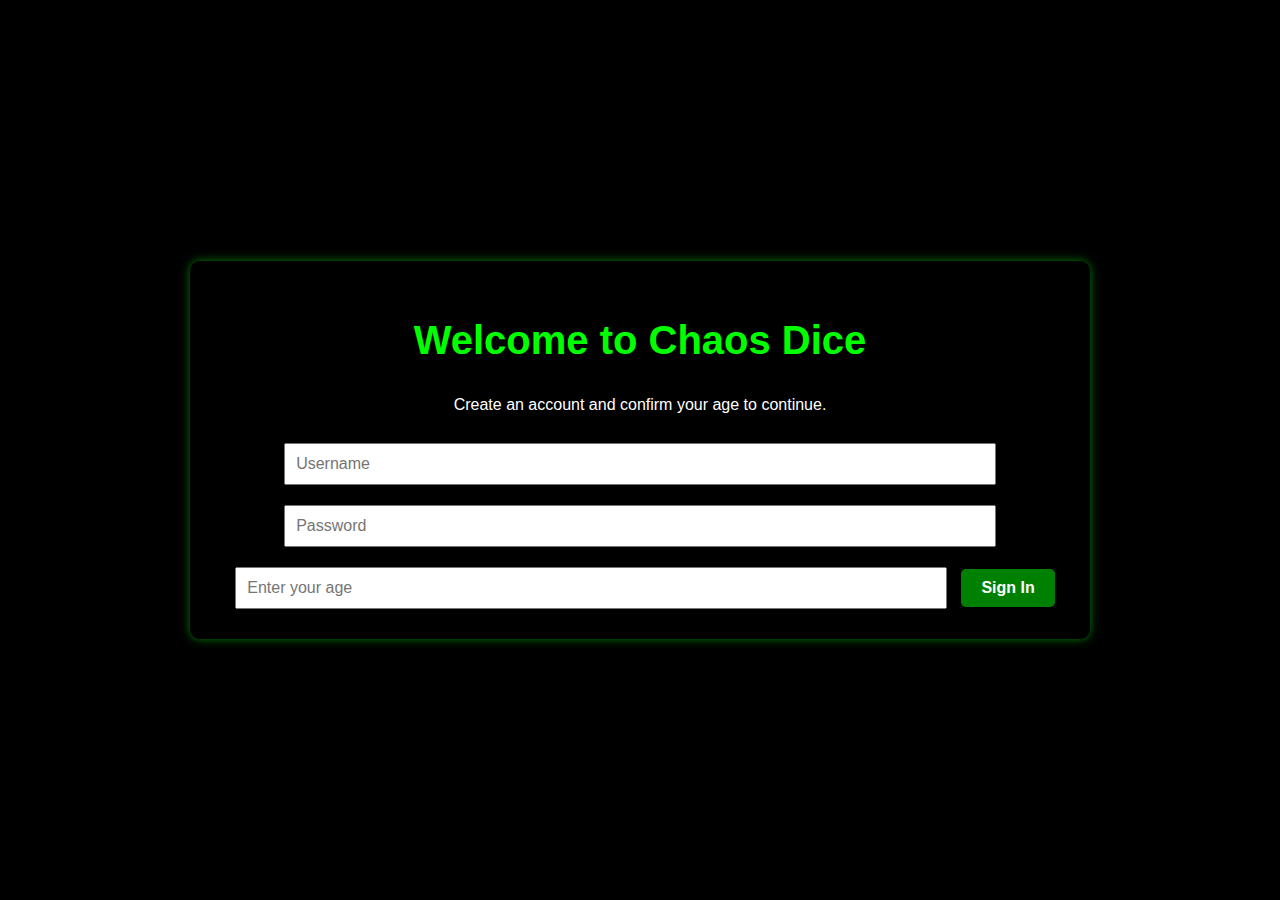
<file: index.html>
<!DOCTYPE html>
<html lang="en">
<head>
    <meta charset="UTF-8">
    <meta name="viewport" content="width=device-width, initial-scale=1.0">
    <title>Chaos Dice - Home</title>
    <link rel="icon" href="https://media-hosting.imagekit.io//90bf132282e44d93/logo.png?Expires=1835364590&Key-Pair-Id=K2ZIVPTIP2VGHC&Signature=1eJBhFC0NUbglSYNEPHwkoDNNHsv3DXCylVlMym3OWBcwJl-sRJovTCkU2r8GvfZui8mirO8aByFabbj-fkRtal1cbLci0IvlZk1JNCgOdLO6hjTfJyIH2e4~l4mJzlNEPrUdzVV8cZf41Ao1uWy1Daugni~rT~rHBn3NbzplBg-dutu1tD9-1Jx-jnXJJqF7XUcwwjR7equiZ0HQcch8KUT6YsBP6q4GnwgKhw6XfaUsPXfJOjrzr20E8srNCWThcnUAuQPBCOrONZ1awdwY5-zoFoU1i72FUFDsbLKZY2nQ5fibqV58OR2SxKjBaK7s6W8apJhQuXMBoL0EJc8rQ__" type="image/png">
    <link rel="stylesheet" href="styles.css">
</head>
<body>
    <script>
        
        if (localStorage.getItem("verified") !== "true") {
            window.location.href = "welcome.html";
        }
    </script>

    
    <div class="wallet-container">
        <p><strong>Wallet:</strong> $<span id="walletAmount">0</span> | <strong>User:</strong> <span id="username">Guest</span></p>
        <button class="logout-btn" onclick="logout()">Logout</button>
    </div>

    
    <div class="container">
        <h1>Welcome to Chaos Dice</h1>
        <p>Get ready for some chaotic fun! Buy your Chaos Dice pack and roll your fate.</p>
        <a href="shop.html">
            <button id="shopButton">Go to the Shop</button>
        </a>
    </div>

    <script>
        
        document.addEventListener("DOMContentLoaded", function () {
            const walletDisplay = document.getElementById("walletAmount");
            const usernameDisplay = document.getElementById("username");

            let walletAmount = localStorage.getItem("wallet") ? parseInt(localStorage.getItem("wallet"), 10) : 100;
            let username = localStorage.getItem("username") || "Guest";

            walletDisplay.textContent = walletAmount;
            usernameDisplay.textContent = username;
        });

        
        function logout() {
            localStorage.removeItem("verified");
            window.location.href = "welcome.html";
        }
    </script>

    <script src="script.js"></script>
</body>
</html>
</file>
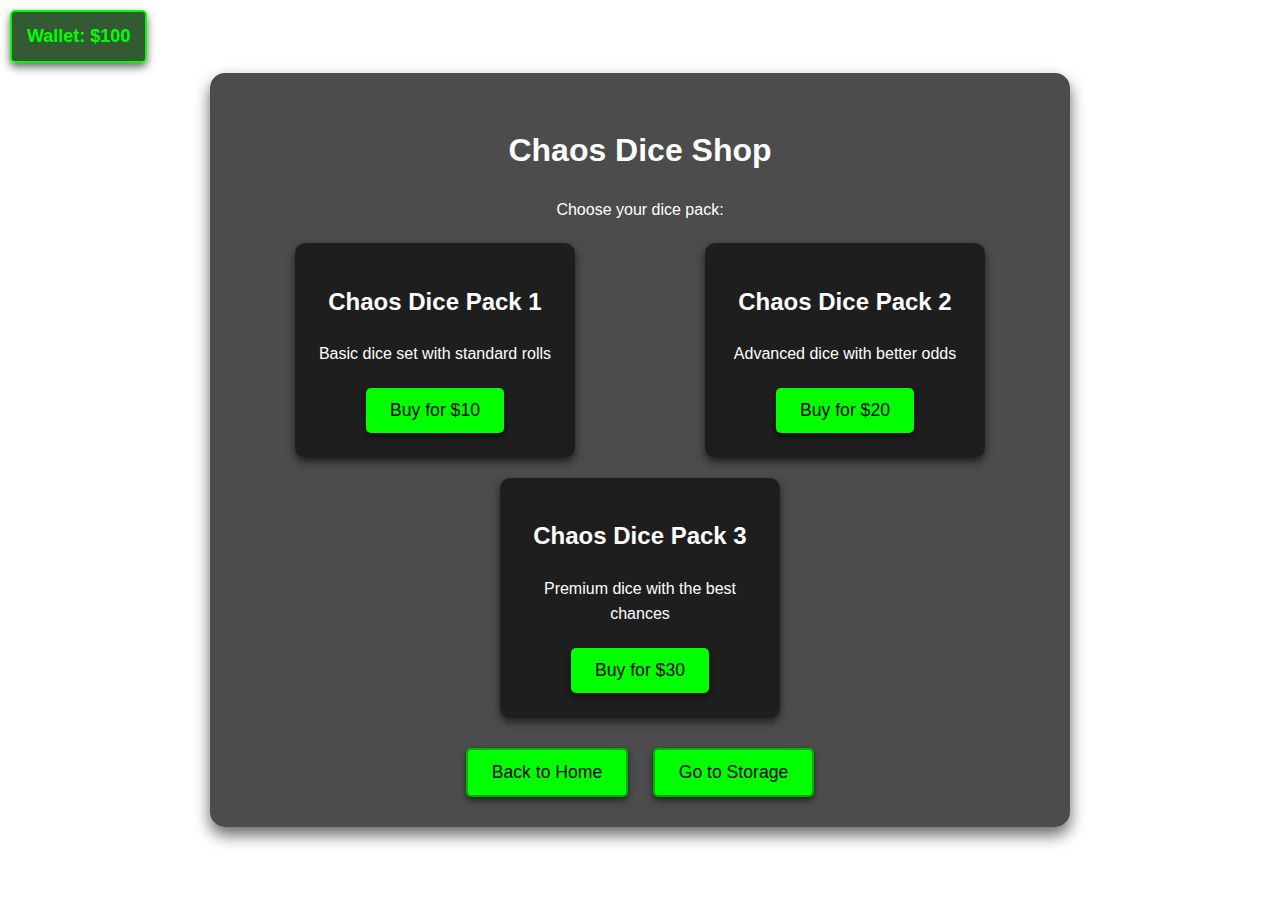
<file: shop.html>
<!DOCTYPE html>
<html lang="en">
<head>
    <meta charset="UTF-8">
    <meta name="viewport" content="width=device-width, initial-scale=1.0">
    <title>Chaos Dice Shop</title>
    <style>
        body {
            font-family: 'Arial', sans-serif;
            color: white;
            background-image: url('https://th.bing.com/th/id/R.2b365175eb09f1872d25bf37b572de48?rik=n9Ixpp5wKv%2ba6w&riu=http%3a%2f%2fgetwallpapers.com%2fwallpaper%2ffull%2f5%2fd%2f7%2f767118-dice-wallpaper-1920x1200-for-4k.jpg&ehk=L4xNmtdgkyU1VnquEFkGjLT6vfBEk27MRU2euJOThLE%3d&risl=&pid=ImgRaw&r=0');
            background-size: cover;
            background-position: center;
            margin: 0;
            text-align: center;
            min-height: 100vh;
            display: flex;
            flex-direction: column;
            align-items: center;
            justify-content: center;
            line-height: 1.6;
        }
        
        #wallet {
            position: absolute;
            top: 10px;
            left: 10px;
            background: rgba(0, 50, 0, 0.8);
            padding: 10px 15px;
            color: #00ff00;
            font-size: 18px;
            font-weight: bold;
            border-radius: 5px;
            border: 2px solid #00ff00;
            box-shadow: 0 4px 8px rgba(0, 0, 0, 0.6);
        }
        
        .container {
            background-color: rgba(0, 0, 0, 0.7);
            padding: 30px;
            border-radius: 15px;
            box-shadow: 0 8px 16px rgba(0, 0, 0, 0.6);
            max-width: 800px;
            width: 90%;
            margin: 20px auto;
        }
        
        .product-row {
            display: flex;
            flex-wrap: wrap;  
            justify-content: space-around; 
            gap: 20px; 
            margin-top: 20px;
        }
        
        .product {
            width: 30%; 
            text-align: center;
            background-color: rgba(0, 0, 0, 0.6);
            padding: 20px;
            border-radius: 10px;
            box-shadow: 0 4px 8px rgba(0, 0, 0, 0.6);
            transition: 0.3s ease-in-out;
        }
        
        button {
            background-color: #00ff00;
            color: black;
            font-size: 1.1rem;
            padding: 12px 24px;
            border: none;
            cursor: pointer;
            border-radius: 5px;
            transition: all 0.3s ease;
            box-shadow: 0 4px 6px rgba(0, 0, 0, 0.5);
            margin: 5px;
        }
        
        button:hover {
            background-color: #32cd32;
            box-shadow: 0 6px 12px rgba(0, 0, 0, 0.5);
            transform: scale(1.05);
        }
        
        .hidden {
            display: none;
        }
        
        .navigation-buttons {
            margin-top: 30px;
        }
        
        /* Updated navigation buttons to match the green theme */
        .navigation-buttons button {
            background-color: #00ff00;
            margin: 0 10px;
            border: 2px solid rgba(0, 0, 0, 0.3);
        }
        
        .navigation-buttons button:hover {
            background-color: #32cd32;
        }
    </style>
</head>
<body>
    <div id="wallet">Wallet: $<span id="walletAmount">0</span></div>

    <div class="container">
        <h1>Chaos Dice Shop</h1>
        <p>Choose your dice pack:</p>
       
        <div class="product-row">
            <div class="product">
                <h2>Chaos Dice Pack 1</h2>
                <p>Basic dice set with standard rolls</p>
                <button class="buyButton" data-price="10" data-pack="Pack 1">Buy for $10</button>
                <button class="openButton hidden" data-pack="Pack 1">Open Pack</button>
            </div>
            <div class="product">
                <h2>Chaos Dice Pack 2</h2>
                <p>Advanced dice with better odds</p>
                <button class="buyButton" data-price="20" data-pack="Pack 2">Buy for $20</button>
                <button class="openButton hidden" data-pack="Pack 2">Open Pack</button>
            </div>
            <div class="product">
                <h2>Chaos Dice Pack 3</h2>
                <p>Premium dice with the best chances</p>
                <button class="buyButton" data-price="30" data-pack="Pack 3">Buy for $30</button>
                <button class="openButton hidden" data-pack="Pack 3">Open Pack</button>
            </div>
        </div>
        
        <!-- Navigation buttons -->
        <div class="navigation-buttons">
            <a href="index.html"><button id="homeButton">Back to Home</button></a>
            <a href="storage.html"><button id="storageButton">Go to Storage</button></a>
        </div>
    </div>

    <script>
        document.addEventListener("DOMContentLoaded", function () {
            // Load wallet amount from localStorage or set default to 100
            function loadWallet() {
                return localStorage.getItem("wallet") ? parseInt(localStorage.getItem("wallet"), 10) : 100;
            }

            let walletAmount = loadWallet();
            const walletDisplay = document.getElementById("walletAmount");
            walletDisplay.textContent = walletAmount;

            // Update wallet balance
            function updateWallet(amount) {
                walletAmount += amount;
                localStorage.setItem("wallet", walletAmount);
                walletDisplay.textContent = walletAmount;
            }

            // Handle pack purchase
            function purchasePack(button) {
                const price = parseInt(button.getAttribute("data-price"), 10);
                const packName = button.getAttribute("data-pack");

                if (walletAmount >= price) {
                    updateWallet(-price);
                    alert(`You purchased ${packName}!`);

                    // Store purchased items in localStorage with more details
                    let purchasedDice = JSON.parse(localStorage.getItem("purchasedDice")) || [];
                    purchasedDice.push({
                        name: packName,
                        price: price,
                        purchaseDate: new Date().toISOString()
                    });
                    localStorage.setItem("purchasedDice", JSON.stringify(purchasedDice));

                    // Enable "open" button and disable "buy" button
                    const openButton = button.nextElementSibling;
                    if (openButton) {
                        openButton.classList.remove("hidden");
                        // Pass the price to the open button
                        openButton.setAttribute("data-price", price);
                    }
                    button.disabled = true;
                } else {
                    alert("Not enough money!");
                }
            }

            // Handle pack opening
            function openPack(button) {
                // Get the price from the buy button (previous sibling) or from data attribute
                const price = parseInt(button.getAttribute("data-price") || 
                                      button.previousElementSibling.getAttribute("data-price"), 10);
                const packName = button.getAttribute("data-pack") || 
                                 button.previousElementSibling.getAttribute("data-pack");

                if (!price || !packName) {
                    console.error("Could not find price or pack name for opening");
                    return;
                }

                const roll = Math.floor(Math.random() * 6) + 1;
                if (roll < 4) {
                    // Lost - no money back
                    alert(`You opened ${packName}, rolled a ${roll}, and lost your money!`);
                } else {
                    // Won - double money back
                    updateWallet(price * 2);
                    alert(`You opened ${packName}, rolled a ${roll}, and won double your money!`);
                }

                // Update the purchased dice list to remove the opened pack
                let purchasedDice = JSON.parse(localStorage.getItem("purchasedDice")) || [];
                const packIndex = purchasedDice.findIndex(item => item.name === packName);
                if (packIndex !== -1) {
                    purchasedDice.splice(packIndex, 1);
                    localStorage.setItem("purchasedDice", JSON.stringify(purchasedDice));
                }

                button.disabled = true;
            }

            // Load purchased items and enable "open" buttons if necessary
            function loadPurchasedItems() {
                const purchasedDice = JSON.parse(localStorage.getItem("purchasedDice")) || [];
                document.querySelectorAll(".buyButton").forEach(button => {
                    const packName = button.getAttribute("data-pack");
                    
                    // Check if this pack is in the purchased list
                    const purchasedPack = purchasedDice.find(item => item.name === packName);
                    
                    if (purchasedPack) {
                        button.disabled = true;
                        const openButton = button.nextElementSibling;
                        if (openButton) {
                            openButton.classList.remove("hidden");
                            // Pass the price to the open button
                            openButton.setAttribute("data-price", purchasedPack.price);
                            openButton.setAttribute("data-pack", packName);
                        }
                    }
                });
            }

            // Attach event listeners to buttons
            document.querySelectorAll(".buyButton").forEach(button => {
                button.addEventListener("click", () => purchasePack(button));
            });

            document.querySelectorAll(".openButton").forEach(button => {
                button.addEventListener("click", () => openPack(button));
            });

            // Initialize the UI state
            loadPurchasedItems();
        });
    </script>
</body>
</html>
</file>
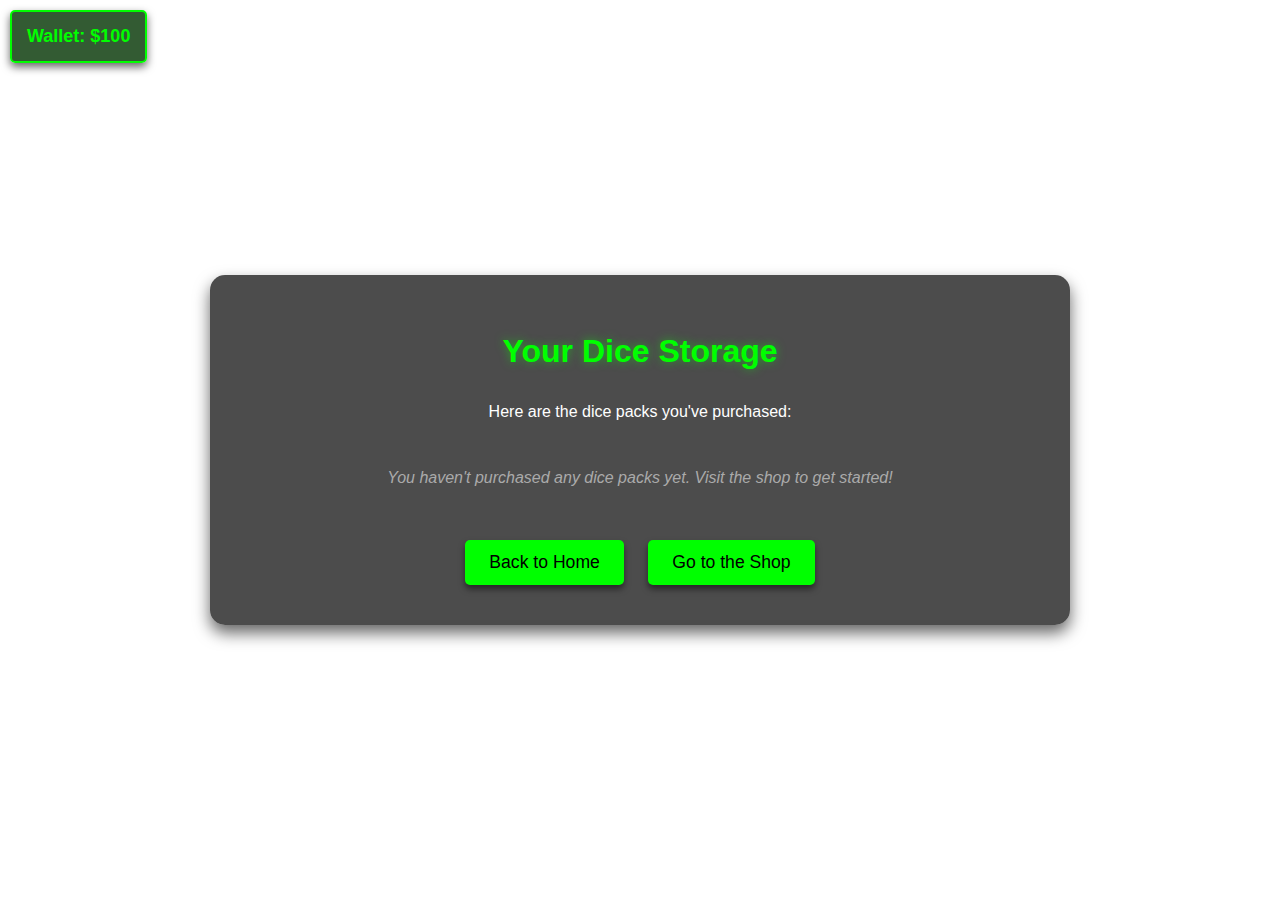
<file: storage.html>
<!DOCTYPE html>
<html lang="en">
<head>
    <meta charset="UTF-8">
    <meta name="viewport" content="width=device-width, initial-scale=1.0">
    <title>Your Storage - Chaos Dice</title>
    <link rel="icon" href="https://media-hosting.imagekit.io//90bf132282e44d93/logo.png?Expires=1835364590&Key-Pair-Id=K2ZIVPTIP2VGHC&Signature=1eJBhFC0NUbglSYNEPHwkoDNNHsv3DXCylVlMym3OWBcwJl-sRJovTCkU2r8GvfZui8mirO8aByFabbj-fkRtal1cbLci0IvlZk1JNCgOdLO6hjTfJyIH2e4~l4mJzlNEPrUdzVV8cZf41Ao1uWy1Daugni~rT~rHBn3NbzplBg-dutu1tD9-1Jx-jnXJJqF7XUcwwjR7equiZ0HQcch8KUT6YsBP6q4GnwgKhw6XfaUsPXfJOjrzr20E8srNCWThcnUAuQPBCOrONZ1awdwY5-zoFoU1i72FUFDsbLKZY2nQ5fibqV58OR2SxKjBaK7s6W8apJhQuXMBoL0EJc8rQ__" type="image/png">
    <style>
        body {
            font-family: 'Arial', sans-serif;
            color: white;
            background-image: url('https://th.bing.com/th/id/R.2b365175eb09f1872d25bf37b572de48?rik=n9Ixpp5wKv%2ba6w&riu=http%3a%2f%2fgetwallpapers.com%2fwallpaper%2ffull%2f5%2fd%2f7%2f767118-dice-wallpaper-1920x1200-for-4k.jpg&ehk=L4xNmtdgkyU1VnquEFkGjLT6vfBEk27MRU2euJOThLE%3d&risl=&pid=ImgRaw&r=0');
            background-size: cover;
            background-position: center;
            margin: 0;
            text-align: center;
            min-height: 100vh;
            display: flex;
            flex-direction: column;
            align-items: center;
            justify-content: center;
            line-height: 1.6;
        }
        
        #wallet {
            position: absolute;
            top: 10px;
            left: 10px;
            background: rgba(0, 50, 0, 0.8);
            padding: 10px 15px;
            color: #00ff00;
            font-size: 18px;
            font-weight: bold;
            border-radius: 5px;
            border: 2px solid #00ff00;
            box-shadow: 0 4px 8px rgba(0, 0, 0, 0.6);
        }
        
        .container {
            background-color: rgba(0, 0, 0, 0.7);
            padding: 30px;
            border-radius: 15px;
            box-shadow: 0 8px 16px rgba(0, 0, 0, 0.6);
            max-width: 800px;
            width: 90%;
            margin: 20px auto;
        }
        
        h1 {
            color: #00ff00;
            text-shadow: 0 0 10px rgba(0, 255, 0, 0.5);
        }
        
        button {
            background-color: #00ff00;
            color: black;
            font-size: 1.1rem;
            padding: 12px 24px;
            border: none;
            cursor: pointer;
            border-radius: 5px;
            transition: all 0.3s ease;
            box-shadow: 0 4px 6px rgba(0, 0, 0, 0.5);
            margin: 10px;
        }
        
        button:hover {
            background-color: #32cd32;
            box-shadow: 0 6px 12px rgba(0, 0, 0, 0.5);
            transform: scale(1.05);
        }
        
        #storageList {
            display: flex;
            flex-wrap: wrap;
            justify-content: center;
            gap: 20px;
            margin: 20px 0;
        }
        
        .dice-pack {
            background-color: rgba(0, 0, 0, 0.6);
            border: 2px solid #00ff00;
            border-radius: 10px;
            padding: 15px;
            width: 200px;
            transition: transform 0.3s ease;
        }
        
        .dice-pack:hover {
            transform: translateY(-5px);
            box-shadow: 0 10px 20px rgba(0, 255, 0, 0.3);
        }
        
        .dice-pack h3 {
            color: #00ff00;
            margin-top: 0;
        }
        
        .dice-pack p {
            margin: 5px 0;
        }
        
        .use-button {
            background-color: #ff9900;
            padding: 8px 16px;
            font-size: 0.9rem;
        }
        
        .use-button:hover {
            background-color: #ffaa33;
        }
        
        .empty-message {
            color: #aaa;
            font-style: italic;
            padding: 20px;
        }
    </style>
</head>
<body>
    <div id="wallet">Wallet: $<span id="walletAmount">0</span></div>

    <div class="container">
        <h1>Your Dice Storage</h1>
        <p>Here are the dice packs you've purchased:</p>
        <div id="storageList">
            <!-- Dice packs will be added here dynamically -->
        </div>

        <a href="index.html"><button id="homeButton">Back to Home</button></a>
        <a href="shop.html"><button id="shopButton">Go to the Shop</button></a>
    </div>

    <script>
        document.addEventListener("DOMContentLoaded", function() {
            // Initialize wallet
            let walletAmount = localStorage.getItem("wallet") ? parseInt(localStorage.getItem("wallet")) : 100;
            const walletDisplay = document.getElementById("walletAmount");
            walletDisplay.textContent = walletAmount;
            
            // Function to update wallet
            function updateWallet(amount) {
                walletAmount += amount;
                localStorage.setItem("wallet", walletAmount);
                walletDisplay.textContent = walletAmount;
            }
            
            // Get purchased packs from localStorage
            const purchasedPacks = JSON.parse(localStorage.getItem("purchasedPacks")) || [];
            const storageList = document.getElementById("storageList");
            
            // Display purchased packs or show empty message
            if (purchasedPacks.length === 0) {
                storageList.innerHTML = '<div class="empty-message">You haven\'t purchased any dice packs yet. Visit the shop to get started!</div>';
            } else {
                purchasedPacks.forEach((pack, index) => {
                    const packElement = document.createElement("div");
                    packElement.className = "dice-pack";
                    
                    // Create pack content
                    packElement.innerHTML = `
                        <h3>${pack.name}</h3>
                        <p>Type: ${pack.type}</p>
                        <p>Purchased: ${new Date(pack.purchaseDate).toLocaleDateString()}</p>
                        <button class="use-button" data-index="${index}">Roll Dice</button>
                    `;
                    
                    storageList.appendChild(packElement);
                });
                
                // Add event listeners to use buttons
                document.querySelectorAll(".use-button").forEach(button => {
                    button.addEventListener("click", function() {
                        const packIndex = parseInt(this.getAttribute("data-index"));
                        const pack = purchasedPacks[packIndex];
                        
                        // Different rewards based on pack type
                        let reward = 0;
                        let diceResult = Math.floor(Math.random() * 6) + 1; // Roll a d6
                        
                        switch(pack.type) {
                            case "Pack 1":
                                // Basic pack: 50% chance to win $5-15
                                if (Math.random() > 0.5) {
                                    reward = Math.floor(Math.random() * 11) + 5;
                                }
                                break;
                            case "Pack 2":
                                // Medium pack: 60% chance to win $10-30
                                if (Math.random() > 0.4) {
                                    reward = Math.floor(Math.random() * 21) + 10;
                                }
                                break;
                            case "Pack 3":
                                // Premium pack: 75% chance to win $20-50
                                if (Math.random() > 0.25) {
                                    reward = Math.floor(Math.random() * 31) + 20;
                                }
                                break;
                        }
                        
                        // Update wallet with any rewards
                        if (reward > 0) {
                            updateWallet(reward);
                            alert(`You rolled a ${diceResult}! You won $${reward}!`);
                        } else {
                            alert(`You rolled a ${diceResult}. Better luck next time!`);
                        }
                        
                        // Remove the used pack
                        purchasedPacks.splice(packIndex, 1);
                        localStorage.setItem("purchasedPacks", JSON.stringify(purchasedPacks));
                        
                        // Refresh the page to update the display
                        location.reload();
                    });
                });
            }
        });
    </script>
</body>
</html>
</file>
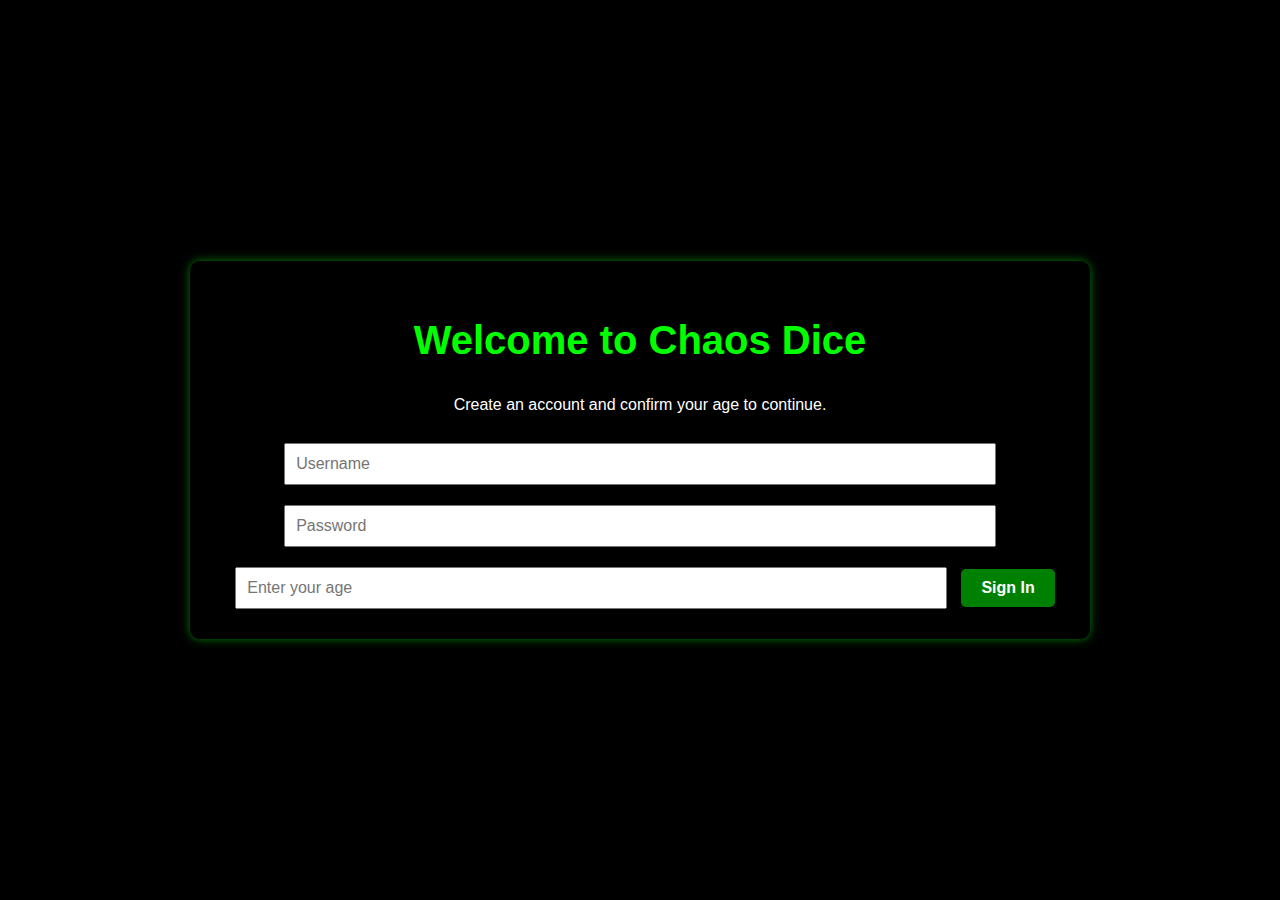
<file: welcome.html>
<!DOCTYPE html>
<html lang="en">
<head>
    <meta charset="UTF-8">
    <meta name="viewport" content="width=device-width, initial-scale=1.0">
    <title>Welcome to Chaos Dice</title>
    <link rel="icon" href="https://th.bing.com/th/id/OIP.O1PjBjKHFRkryLyBvU-DAAAAAA?rs=1&pid=ImgDetMain" type="image/png">
    <link rel="stylesheet" href="styles.css">
    <style>
        body {
            background-color: black;
            color: white;
            display: flex;
            justify-content: center;
            align-items: center;
            height: 100vh;
            margin: 0;
            font-family: Arial, sans-serif;
        }
        .welcome-container {
            text-align: center;
            background: rgba(0, 0, 0, 0.8);
            padding: 20px;
            border-radius: 10px;
            box-shadow: 0px 0px 10px green;
        }
        input {
            padding: 10px;
            margin: 10px;
            font-size: 16px;
            width: 80%;
        }
        button {
            padding: 10px 20px;
            font-size: 16px;
            background-color: green;
            color: white;
            border: none;
            cursor: pointer;
            transition: 0.3s;
        }
        button:hover {
            background-color: darkgreen;
        }
    </style>
</head>
<body>
    <div class="welcome-container">
        <h1>Welcome to Chaos Dice</h1>
        <p>Create an account and confirm your age to continue.</p>
        
        <form id="loginForm">
            <input type="text" id="username" placeholder="Username" required>
            <input type="password" id="password" placeholder="Password" required>
            <input type="number" id="age" min="1" placeholder="Enter your age" required>
            <button type="submit">Sign In</button>
        </form>
    </div>

    <script>
        document.addEventListener("DOMContentLoaded", function () {
            const loginForm = document.getElementById("loginForm");

            loginForm.addEventListener("submit", function (event) {
                event.preventDefault();

                const username = document.getElementById("username").value.trim();
                const age = Number(document.getElementById("age").value);

                if (!username) {
                    alert("Please enter a valid username.");
                    return;
                }

                if (isNaN(age) || age < 21) {
                    alert("You must be at least 21 years old to enter.");
                    window.location.href = "https://www.fortismedia.com/en/articles/online-gambling-laws/";
                    return;
                }

                localStorage.setItem("verified", "true");
                localStorage.setItem("username", username);
                window.location.href = "index.html";
            });
        });
    </script>
</body>
</html>
</file>
<file: styles.css>
body {
    font-family: 'Arial', sans-serif;
    color: white;
    background-image: url('https://th.bing.com/th/id/R.2b365175eb09f1872d25bf37b572de48?rik=n9Ixpp5wKv%2ba6w&riu=http%3a%2f%2fgetwallpapers.com%2fwallpaper%2ffull%2f5%2fd%2f7%2f767118-dice-wallpaper-1920x1200-for-4k.jpg&ehk=L4xNmtdgkyU1VnquEFkGjLT6vfBEk27MRU2euJOThLE%3d&risl=&pid=ImgRaw&r=0');
    background-size: cover;
    background-position: center;
    margin: 0;
    text-align: center;
    height: 100vh;
    display: flex;
    flex-direction: column;
    align-items: center;
    justify-content: center;
    line-height: 1.6;
    overflow-y: auto; 
}

#wallet {
    position: absolute;
    top: 10px;
    left: 10px;
    background: rgba(0, 50, 0, 0.8);
    padding: 10px 15px;
    color: #00ff00;
    font-size: 18px;
    font-weight: bold;
    border-radius: 5px;
    border: 2px solid #00ff00;
    box-shadow: 0 4px 8px rgba(0, 0, 0, 0.6);
}

.container {
    max-width: 90%;
    width: 600px; 
    color: white;
    text-shadow: 2px 2px 5px rgba(0, 0, 0, 0.7);
    background: rgba(0, 0, 0, 0.85);
    padding: 30px;
    border-radius: 12px;
    box-shadow: 0 0 15px rgba(255, 255, 255, 0.2);
    animation: fadeIn 0.8s ease-in-out;
}

h1 {
    font-size: 2.5rem;
    margin-bottom: 20px;
    font-family: 'Helvetica Neue', sans-serif;
    color: #00ff00;
    text-shadow: 3px 3px 5px rgba(0, 0, 0, 0.7);
}

button {
    background-color: #00ff00;
    color: black;
    font-size: 1.1rem;
    padding: 12px 24px;
    border: none;
    cursor: pointer;
    border-radius: 5px;
    transition: all 0.3s ease;
    box-shadow: 0 4px 6px rgba(0, 0, 0, 0.5);
    font-weight: bold;
}

button:hover {
    background-color: #32cd32;
    box-shadow: 0 6px 12px rgba(0, 0, 0, 0.5);
    transform: scale(1.05);
}

.product-row {
    display: flex;
    flex-wrap: wrap;
    justify-content: center;
    gap: 20px;
    margin-top: 20px;
}

.product {
    text-align: center;
    background-color: rgba(0, 0, 0, 0.6);
    padding: 20px;
    border-radius: 10px;
    box-shadow: 0 4px 8px rgba(0, 0, 0, 0.6);
    transition: 0.3s ease-in-out;
    max-width: 300px;
}

.product:hover {
    transform: scale(1.05);
    box-shadow: 0 8px 16px rgba(0, 0, 0, 0.8);
}

@keyframes fadeIn {
    from {
        opacity: 0;
        transform: translateY(-20px);
    }
    to {
        opacity: 1;
        transform: translateY(0);
    }
}

@media screen and (max-width: 768px) {
    .container {
        width: 90%;
        padding: 20px;
    }
    h1 {
        font-size: 2rem;
    }
    .product-row {
        flex-direction: column;
        align-items: center;
    }
    .product {
        max-width: 90%;
    }
    button {
        font-size: 1rem;
        padding: 10px 20px;
    }
}
</file>
